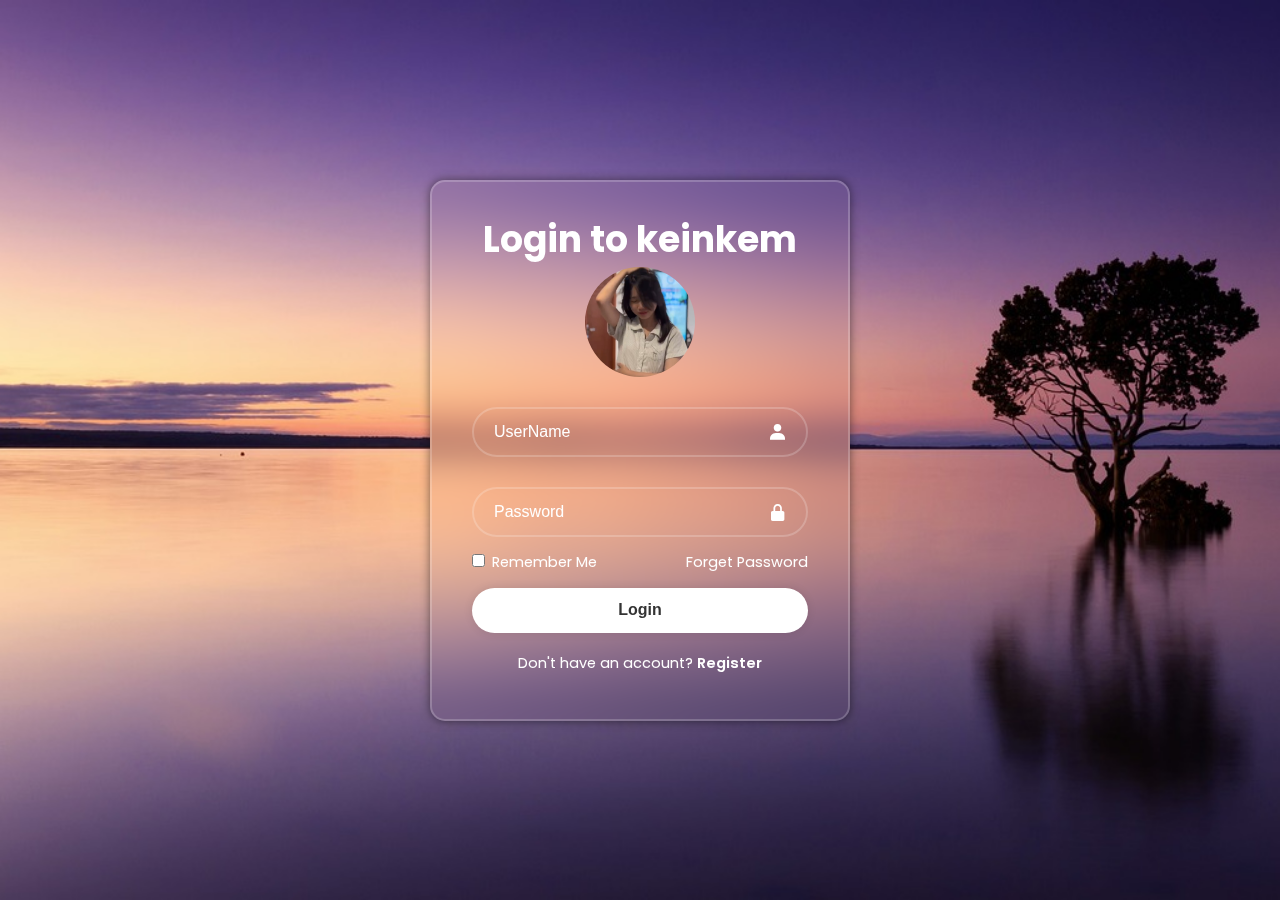
<file: LoginForm/index.html>
<!DOCTYPE html>
<html lang="en">
<head>
    <meta charset="UTF-8">
    <meta name="viewport" content="width=device-width, initial-scale=1.0">
    <meta http-equiv="X-UA-Compatible" content="ie=edge">
    <title>Login to keinkem</title>
    <link href='https://unpkg.com/boxicons@2.1.4/css/boxicons.min.css' rel='stylesheet'>
    <link rel="stylesheet" href="main.css">
    <style>
        .avatar {
            display: block;
            margin: 0 auto 20px;
            width: 110px;
            height: 110px;
            border-radius: 50%;
            object-fit: cover;
            transition: transform 0.4s ease;
        }
        .avatar:hover {
            transform: scale(2);
        }
    </style>
</head>
<body>
    <div class="main">
        <form action="">
            <h1>Login to keinkem</h1>
            <img src="IMG_7399.jpg" alt="Avatar" class="avatar">
            <div class="textbox">
                <input type="text" placeholder="UserName" id="UserName" required>
                <i class='bx bxs-user'></i>
            </div>
            <div class="textbox">
                <input type="password" placeholder="Password" id="Password" required>
                <i class='bx bxs-lock-alt'></i>
            </div>

            <div class="checkbox">
                <label> <input type="checkbox"> Remember Me</label>
                <a href="#" onclick="forgotpassword()">Forget Password</a>
            </div>

            <button class="button" type="submit" onclick="func(event)"> Login</button>
            <div class="register">
                <p>Don't have an account?
                    <a href="#" onclick="forgotpassword()"> Register</a>
                </p>
                
            </div>
        </form>
    </div>
<script>
    function func(event){
        event.preventDefault();
        var email = document.getElementById("UserName").value;
        var password = document.getElementById("Password").value;
        if(email == "admin" && password == "admin"){
            alert("Login successful");
            window.location.assign("des.html");
        }
        else{
            alert("Login failed, please try again");
        }
    }
    function forgotpassword(){
        alert("Please contact the admin to get login information"); 
    }
</script>
</body>
</html>
</file>
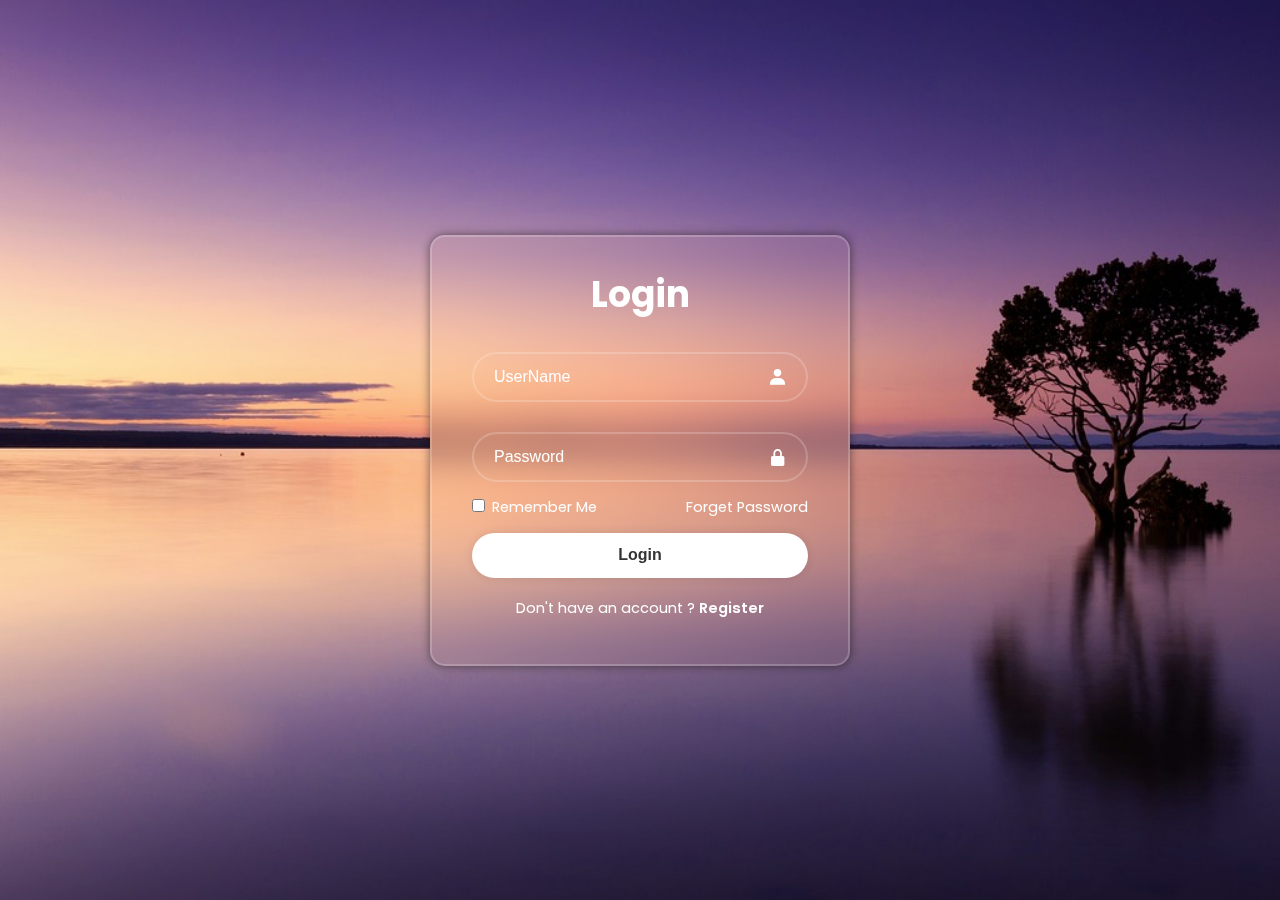
<file: LoginForm/main.html>
<!DOCTYPE html>
<html lang="en">
<head>
    <meta charset="UTF-8">
    <meta name="viewport" content="width=device-width, initial-scale=1.0">
    <meta http-equiv=“X-UA-Compatible” content=“ie=edge”>
    <title>Document</title>
    <link href='https://unpkg.com/boxicons@2.1.4/css/boxicons.min.css' rel='stylesheet'>
    <link rel="stylesheet" href="main.css">
</head>
<body>
    <div class="main">
        <form action="">
            <h1>Login</h1>
            <div class="textbox">
                <input type="text" placeholder="UserName" required>
                <i class='bx bxs-user'></i>
            </div>
            <div class="textbox">
                <input type="password" placeholder="Password" required>
                <i class='bx bxs-lock-alt'></i>
            </div>

            <div class="checkbox">
                <label> <input type="checkbox"> Remember Me</label>
                <a href="#">Forget Password</a>
            </div>

            <button class="button" type="submit"> Login</button>
            <div class="register">
                <p>Don't have an account ?
                    <a href="#"> Register</a>
                </p>
                
            </div>
        </form>
    </div>
</body>
</html>
</file>
<file: LoginForm/main.css>
@import url('https://fonts.googleapis.com/css2?family=Poppins:wght@300;400;500;600;700;800&display=swap');

*{
    margin: 0;
    padding: 0;
    box-sizing: border-box;
}
body{
    font-family: 'Poppins', sans-serif;
    display: flex;
    justify-content: center;
    align-items: center;
    min-height: 100vh;
    background: url('img.jpg') no-repeat;
    background-size: cover;
    background-position: center;
    
}

.main{
    width: 420px;
    background: transparent;
    border: 2px solid rgba(255, 255, 255, .2);
    backdrop-filter: blur(20px);
    box-shadow: 0 0 10px rgba(0, 0, 0, .5);
    color: white;
    padding: 30px 40px;
    border-radius: 15px;
}

.main h1{
    font-size: 36px;
    text-align: center;
}

.main .textbox{
    width: 100%;
    height: 50px;
    margin: 30px 0;
    position: relative;
}

.main .textbox input{
    width: 100%;
    height: 100%;     
    background: transparent;
    border: none;
    outline: none;
    border: 2px solid rgba(255, 255, 255, .2);
    border-radius: 40px;
    font-size: 16px;
    color: white;
    padding: 20px 45px 20px 20px;    
}

.main input::placeholder{
    color: white;
}


.main i{
    position: absolute;
    right: 20px;
    top: 50%;
    transform: translateY(-50%);
    font-size: 20px;
}

.main .checkbox{
    display: flex;
    justify-content: space-between;
    font-size: 14.5px;
    margin: -15px 0 15px;
}

.main label input{
    accent-color: white;
    margin-right: 3px;
}

.checkbox a{
    color: white;
    text-decoration: none;
}

.checkbox a:hover{
    text-decoration: underline;
    transform: scale(1.02);
}


.main .button{
    width: 100%;
    height: 45px;
    background: white;
    border: none;
    outline: none;
    border-radius: 40px;
    box-shadow: 0 0 10px rgba(0, 0, 0, .1);
    cursor: pointer;
    font-size: 16px;
    color: #333;
    font-weight: 600;
}

.main .register{
    font-size: 14.5px;
    text-align: center;
    margin: 20px 0 15px;
}


.register p a {
    color: white;
    text-decoration: none;
    font-weight: 600;
}

.register p a:hover{
    text-decoration: underline;
    transform: scale(1.02);
}
</file>
